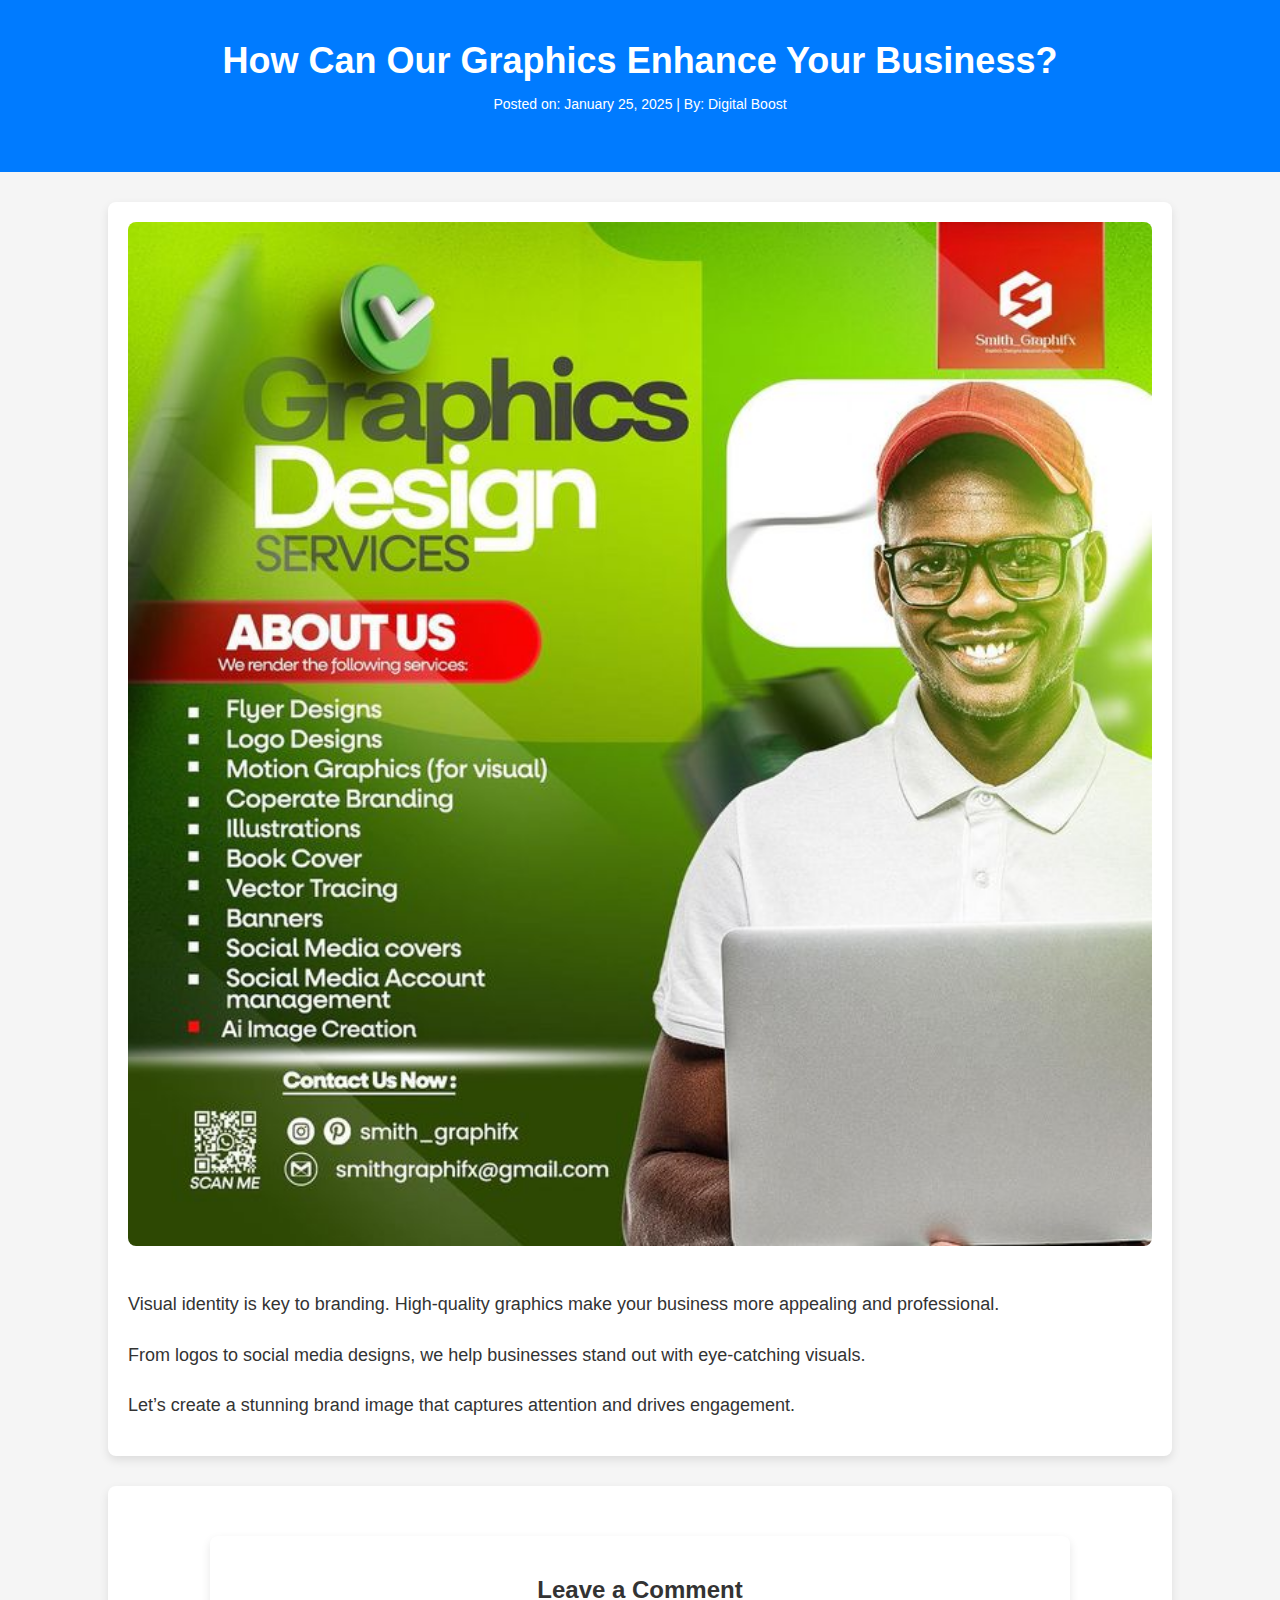
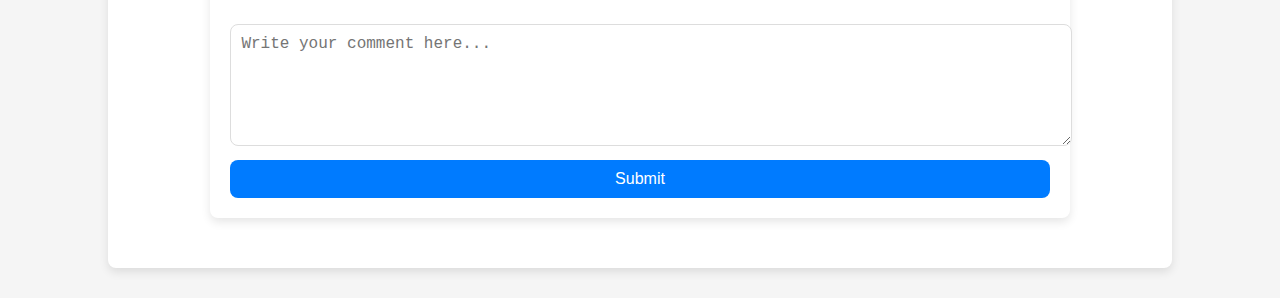
<file: Enhencing.html>
<!DOCTYPE html>
<html lang="en">
<head>
    <meta charset="UTF-8">
    <meta name="viewport" content="width=device-width, initial-scale=1.0">
    <title>Enhancing Your Business with Graphics</title>
    <link rel="stylesheet" href="Blog-1 css.css">
</head>
<body>

    <header class="blog-header">
        <h1>How Can Our Graphics Enhance Your Business?</h1>
        <p class="post-meta">Posted on: January 25, 2025 | By: Digital Boost</p>
    </header>

    <section class="blog-content">
        <div class="container">
            <img src="Assets/Images/graphic dsign service.jpg" alt="Graphics" class="blog-image">
            <p>Visual identity is key to branding. High-quality graphics make your business more appealing and professional.</p>
            <p>From logos to social media designs, we help businesses stand out with eye-catching visuals.</p>
            <p>Let’s create a stunning brand image that captures attention and drives engagement.</p>
        </div>
    </section>

    <section class="comments">
        <div class="container">
            <h2>Leave a Comment</h2>
            <form>
                <textarea placeholder="Write your comment here..."></textarea>
                <button type="submit">Submit</button>
            </form>
        </div>
    </section>

</body>
</html>
</file>
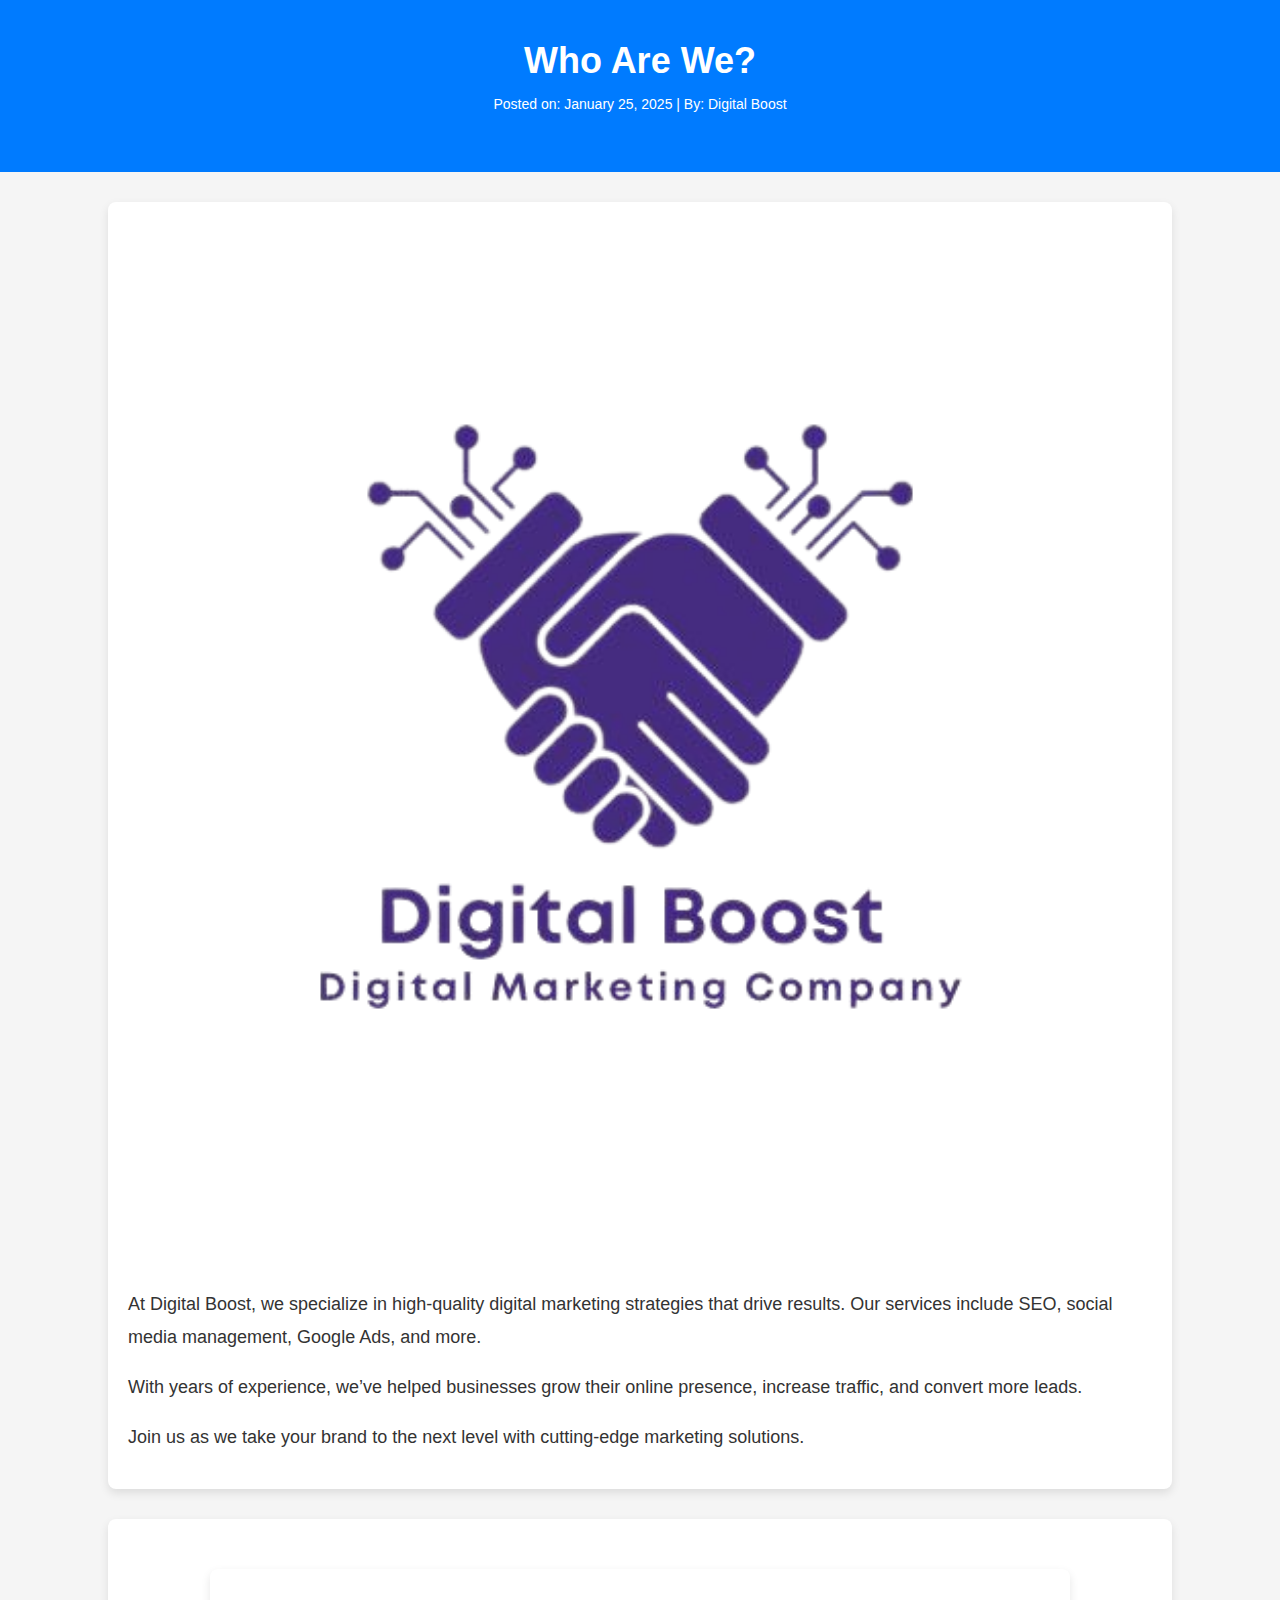
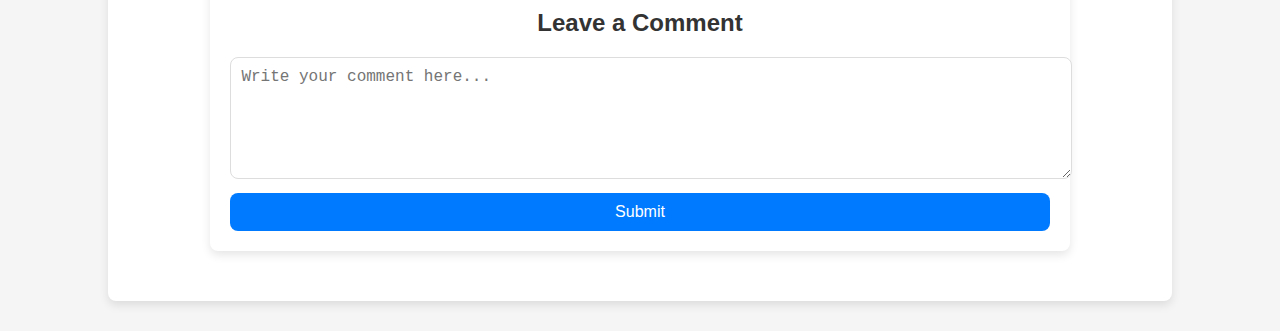
<file: Who are we.html>
<!DOCTYPE html>
<html lang="en">
<head>
    <meta charset="UTF-8">
    <meta name="viewport" content="width=device-width, initial-scale=1.0">
    <title>Who Are We? | Digital Boost</title>
    <link rel="stylesheet" href="Blog-1 css.css">
</head>
<body>

    <header class="blog-header">
        <h1>Who Are We?</h1>
        <p class="post-meta">Posted on: January 25, 2025 | By: Digital Boost</p>
    </header>

    <section class="blog-content">
        <div class="container">
            <img src="Assets/Images/Digital Boost logo.png" alt="Digital Boost" class="blog-image">
            <p>At Digital Boost, we specialize in high-quality digital marketing strategies that drive results. Our services include SEO, social media management, Google Ads, and more.</p>
            <p>With years of experience, we’ve helped businesses grow their online presence, increase traffic, and convert more leads.</p>
            <p>Join us as we take your brand to the next level with cutting-edge marketing solutions.</p>
        </div>
    </section>

    <section class="comments">
        <div class="container">
            <h2>Leave a Comment</h2>
            <form>
                <textarea placeholder="Write your comment here..."></textarea>
                <button type="submit">Submit</button>
            </form>
        </div>
    </section>

</body>
</html>
</file>
<file: Blog-1 css.css>
/* General Styling */
body {
    font-family: Arial, sans-serif;
    margin: 0;
    padding: 0;
    background-color: #f5f5f5;
    color: #333;
}

/* Header */
.blog-header {
    text-align: center;
    background: #007bff;
    color: white;
    padding: 40px 0;
}

.blog-header h1 {
    margin: 0;
    font-size: 36px;
}

.post-meta {
    font-size: 14px;
    margin-top: 10px;
}

/* Blog Content */
.container {
    width: 80%;
    margin: 30px auto;
    background: white;
    padding: 20px;
    border-radius: 8px;
    box-shadow: 0 4px 10px rgba(0, 0, 0, 0.1);
}

.blog-image {
    width: 100%;
    height: auto;
    border-radius: 8px;
    margin-bottom: 20px;
}

p {
    font-size: 18px;
    line-height: 1.8;
    margin-bottom: 15px;
}

/* Comments Section */
.comments {
    width: 80%;
    margin: 30px auto;
    background: white;
    padding: 20px;
    border-radius: 8px;
    box-shadow: 0 4px 10px rgba(0, 0, 0, 0.1);
}

.comments h2 {
    text-align: center;
    font-size: 24px;
    margin-bottom: 20px;
}

textarea {
    width: 100%;
    height: 100px;
    padding: 10px;
    font-size: 16px;
    border-radius: 8px;
    border: 1px solid #ddd;
    margin-bottom: 10px;
}

button {
    background: #007bff;
    color: white;
    padding: 10px 20px;
    border-radius: 8px;
    border: none;
    cursor: pointer;
    font-size: 16px;
    display: block;
    width: 100%;
}

button:hover {
    background: #0056b3;
}
</file>
